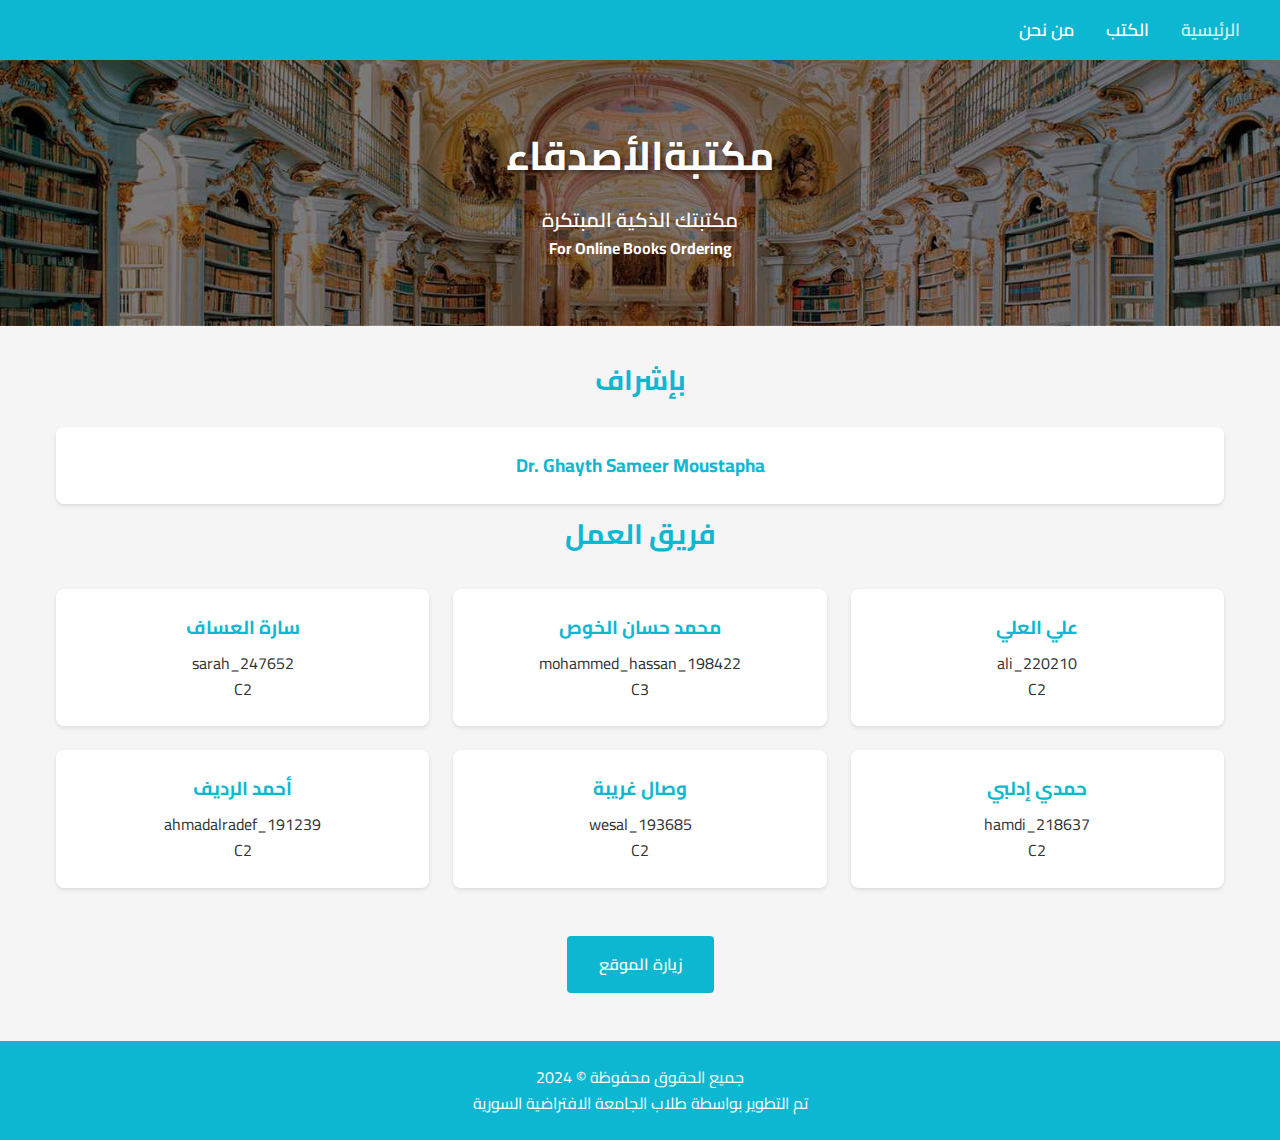
<file: index.html>
<!DOCTYPE html>
<html lang="ar" dir="rtl">
<head>
    <meta charset="UTF-8">
    <meta name="viewport" content="width=device-width, initial-scale=1.0">
    <meta name="description" content="Al Ibtikar Library - Your Online Destination for Books">
    <title>مكتبةالأصدقاء - الصفحة الرئيسة</title>
    <link rel="stylesheet" href="Style.css">
    <link rel="preconnect" href="https://fonts.googleapis.com">
    <link rel="preconnect" href="https://fonts.gstatic.com" crossorigin>
    <link href="https://fonts.googleapis.com/css2?family=Cairo:wght@400;600;700&display=swap" rel="stylesheet">
</head>

<body>
    <nav class="main-nav">
        <ul class="nav-list">
            <li><a href="https://ali456-collab.github.io/homework/" class="nav-link active">الرئيسية</a></li>
            <li><a href="https://ali456-collab.github.io/homework/Books" class="nav-link">الكتب</a></li>
            <li><a href="https://ali456-collab.github.io/homework/About%20Us" class="nav-link">من نحن</a></li>
        </ul>
    </nav>

    <header class="hero">
        <h1 class="hero-title">مكتبةالأصدقاء</h1>
        <h3 class="hero-subtitle">مكتبتك الذكية المبتكرة</h3>
        <h4>For Online Books Ordering</h4>
    </header>

    <main class="main-content">
        <section class="supervisor-section">
            <h2 class="section-title">بإشراف</h2>
            <h3 class="supervisor-name">Dr. Ghayth Sameer Moustapha</h3>
        </section>

        <section class="team-section">
            <h2 class="section-title">فريق العمل</h2>
            
            <div class="team-grid">
                <div class="team-member">
                    <h3>علي العلي</h3>
                    <p>ali_220210</p>
                    <p>C2</p>
                </div>
                
                <div class="team-member">
                    <h3>محمد حسان الخوص</h3>
                    <p>mohammed_hassan_198422</p>
                    <p>C3</p>
                </div>

                <div class="team-member">
                    <h3>سارة العساف</h3>
                    <p>sarah_247652</p>
                    <p>C2</p>
                </div>

                <div class="team-member">
                    <h3>حمدي إدلبي</h3>
                    <p>hamdi_218637</p>
                    <p>C2</p>
                </div>

                <div class="team-member">
                    <h3>وصال غريبة</h3>
                    <p>wesal_193685</p>
                    <p>C2</p>
                </div>

                <div class="team-member">
                    <h3>أحمد الرديف</h3>
                    <p>ahmadalradef_191239</p>
                    <p>C2</p>
                </div>
            </div>
        </section>

        <div class="website-link">
            <a href="https://ali456-collab.github.io/homework/" class="cta-button">زيارة الموقع</a>
        </div>
    </main>

    <footer class="main-footer">
        <p>جميع الحقوق محفوظة &copy; 2024</p>
        <p>تم التطوير بواسطة طلاب الجامعة الافتراضية السورية</p>
    </footer>
</body>
</html>
</file>
<file: Style.css>
/* Reset and Base Styles */
* {
  margin: 0;
  padding: 0;
  box-sizing: border-box;
}

body {
  font-family: 'Cairo', sans-serif;
  line-height: 1.6;
  background-color: #f5f5f5;
  color: #333;
}

/* Navigation */
.main-nav {
  background-color: #0eb7d1;
  padding: 1rem;
  box-shadow: 0 2px 4px rgba(0,0,0,0.1);
}

.nav-list {
  display: flex;
  justify-content: flex-start;
  gap: 2rem;
  max-width: 1200px;
  margin: 0 auto;
  list-style: none;
}

.nav-link {
  color: #fff;
  text-decoration: none;
  font-weight: 600;
  font-size: 1.1rem;
  transition: opacity 0.3s ease;
}

.nav-link:hover,
.nav-link.active {
  opacity: 0.8;
}

/* Hero Section */
.hero {
  background-image: linear-gradient(rgba(0,0,0,0.5), rgba(0,0,0,0.5)), url('images/Backgraund.jpg');
  background-size: cover;
  background-position: center;
  color: #fff;
  text-align: center;
  padding: 4rem 1rem;
}

.hero-title {
  font-size: 2.5rem;
  margin-bottom: 1rem;
  text-shadow: 2px 2px 4px rgba(0,0,0,0.5);
}

.hero-subtitle {
  font-size: 1.25rem;
  font-weight: 600;
}

/* Main Content */
.main-content {
  max-width: 1200px;
  margin: 2rem auto;
  padding: 0 1rem;
}

.section-title {
  color: #0eb7d1;
  text-align: center;
  margin-bottom: 1.5rem;
  font-size: 1.75rem;
}

.supervisor-name{
  background-color: #fff;
  padding: 1.5rem;
  border-radius: 8px;
  box-shadow: 0 2px 4px rgba(0,0,0,0.1);
  text-align: center;
  transition: transform 0.3s ease;
  color: #0eb7d1;
  margin-bottom: 0.5rem;
}


/* Team Grid */
.team-grid {
  display: grid;
  grid-template-columns: repeat(auto-fit, minmax(300px, 1fr));
  gap: 1.5rem;
  margin-top: 2rem;
}

.team-member {
  background-color: #fff;
  padding: 1.5rem;
  border-radius: 8px;
  box-shadow: 0 2px 4px rgba(0,0,0,0.1);
  text-align: center;
  transition: transform 0.3s ease;
}

.supervisor-name:hover{
  transform: translateY(-5px);
}

.team-member:hover {
  transform: translateY(-5px);
}

.team-member h3 {
  color: #0eb7d1;
  margin-bottom: 0.5rem;
}

/* CTA Button */
.website-link {
  text-align: center;
  margin: 3rem 0;
}

.cta-button {
  display: inline-block;
  background-color: #0eb7d1;
  color: #fff;
  padding: 1rem 2rem;
  border-radius: 4px;
  text-decoration: none;
  font-weight: 600;
  transition: background-color 0.3s ease;
}

.cta-button:hover {
  background-color: #454de4;
}

/* Footer */
.main-footer {
  background-color: #0eb7d1;
  color: #fff;
  text-align: center;
  padding: 1.5rem;
  margin-top: 3rem;
}

/* Responsive Design */
@media (max-width: 768px) {
  .nav-list {
      flex-direction: column;
      align-items: center;
      gap: 1rem;
  }

  .hero-title {
      font-size: 2rem;
  }

  .team-grid {
      grid-template-columns: 1fr;
  }
}


/* About Hero Section */
.about-hero {
  background-image: linear-gradient(rgba(0,0,0,0.6), rgba(0,0,0,0.6)), url('images/Backgraund.jpg');
  min-height: 300px;
  display: flex;
  align-items: center;
  justify-content: center;
  text-align: center;
}

/* About Section */
.about-section {
  padding: 4rem 0;
  background-color: #fff;
}

.about-content {
  max-width: 800px;
  margin: 0 auto;
  text-align: center;
}

.about-subtitle {
  color: #0eb7d1;
  font-size: 1.5rem;
  margin-bottom: 2rem;
}

.features-list {
  list-style: none;
  padding: 0;
  display: grid;
  grid-template-columns: repeat(auto-fit, minmax(150px, 1fr));
  gap: 1.5rem;
  margin-top: 2rem;
}

.features-list li {
  background-color: #f8f8f8;
  padding: 1.5rem;
  border-radius: 8px;
  box-shadow: 0 2px 4px rgba(0,0,0,0.1);
  transition: transform 0.3s ease;
}

.features-list li:hover {
  transform: translateY(-5px);
}

/* Contact Section */
.contact-section {
  background-color: #f8f8f8;
  padding: 4rem 0;
}

.contact-grid {
  display: grid;
  grid-template-columns: repeat(auto-fit, minmax(250px, 1fr));
  gap: 2rem;
  margin-top: 2rem;
}

.contact-card {
  background-color: #fff;
  padding: 2rem;
  border-radius: 8px;
  box-shadow: 0 2px 4px rgba(0,0,0,0.1);
  text-align: center;
}

.contact-card h3 {
  color: #6f3c0f;
  margin-bottom: 1rem;
}

.contact-link {
  color: #333;
  text-decoration: none;
  transition: color 0.3s ease;
}

.contact-link:hover {
  color: #0eb7d1;
}

/* Responsive Design */
@media (max-width: 768px) {
  .about-content {
      padding: 0 1rem;
  }

  .features-list {
      grid-template-columns: 1fr;
  }

  .contact-grid {
      grid-template-columns: 1fr;
  }
}


/* Books Section Styles */
.books-section {
  padding: 2rem 0;
}

.books-grid {
  margin-top: 2rem;
}


/* Books Table */
.books-table-container {
  overflow-x: auto;
  background: white;
  border-radius: 8px;
  box-shadow: 0 2px 4px rgba(0,0,0,0.1);
}

.books-table {
  width: 100%;
  border-collapse: collapse;
}

.books-table th,
.books-table td {
  padding: 1rem;
  text-align: right;
  border-bottom: 1px solid #eee;
}

.books-table th {
  background-color: #0eb7d1;
  color: white;
  font-weight: 600;
}

.books-table tr:hover {
  background-color: #f8f8f8;
}

/* Book Details */
.book-details {
  padding: 1.5rem;
  background-color: #f8f8f8;
  border-radius: 4px;
  margin: 1rem 0;
}

.book-details img {
  max-width: 150px;
  height: auto;
  margin: 0.5rem;
  border-radius: 4px;
}

.book-gallery {
  display: flex;
  gap: 1rem;
  overflow-x: auto;
  padding: 1rem 0;
}

/* Order Form */
.order-form-section {
  padding: 2rem 0;
  background-color: #f8f8f8;
}

.purchase-form {
  max-width: 600px;
  margin: 0 auto;
  padding: 2rem;
  background: white;
  border-radius: 8px;
  box-shadow: 0 2px 4px rgba(0,0,0,0.1);
}

.form-group {
  margin-bottom: 1.5rem;
}

.form-group label {
  display: block;
  margin-bottom: 0.5rem;
  font-weight: 600;
}

.form-group input {
  width: 100%;
  padding: 0.75rem;
  border: 1px solid #ddd;
  border-radius: 4px;
  font-size: 1rem;
}

.required {
  color: #dc3545;
  margin-right: 0.25rem;
}

.error-message {
  color: #dc3545;
  font-size: 0.875rem;
  margin-top: 0.25rem;
  display: block;
}

/* Captcha */
.captcha-group {
  position: relative;
}

.captcha-container {
  display: flex;
  align-items: center;
  gap: 1rem;
  margin-bottom: 0.5rem;
}

.captcha-code {
  background: #f0f0f0;
  padding: 0.5rem 1rem;
  border-radius: 4px;
  font-family: monospace;
  letter-spacing: 0.25rem;
}

.refresh-captcha {
  background: none;
  border: none;
  color: #0eb7d1;
  cursor: pointer;
  font-size: 1.25rem;
}

/* Form Actions */
.form-actions {
  display: flex;
  gap: 1rem;
  margin-top: 2rem;
}

.submit-button,
.cancel-button {
  padding: 0.75rem 1.5rem;
  border: none;
  border-radius: 4px;
  font-weight: 600;
  cursor: pointer;
}

.submit-button {
  background-color: #0eb7d1;
  color: white;
}

.cancel-button {
  background-color: #dc3545;
  color: white;
}

.hidden {
  display: none;
}

/* Responsive Design */
@media (max-width: 768px) {
  .book-controls {
      flex-direction: column;
  }

  .form-actions {
      flex-direction: column;
  }

  .submit-button,
  .cancel-button {
      width: 100%;
  }
}
</file>
